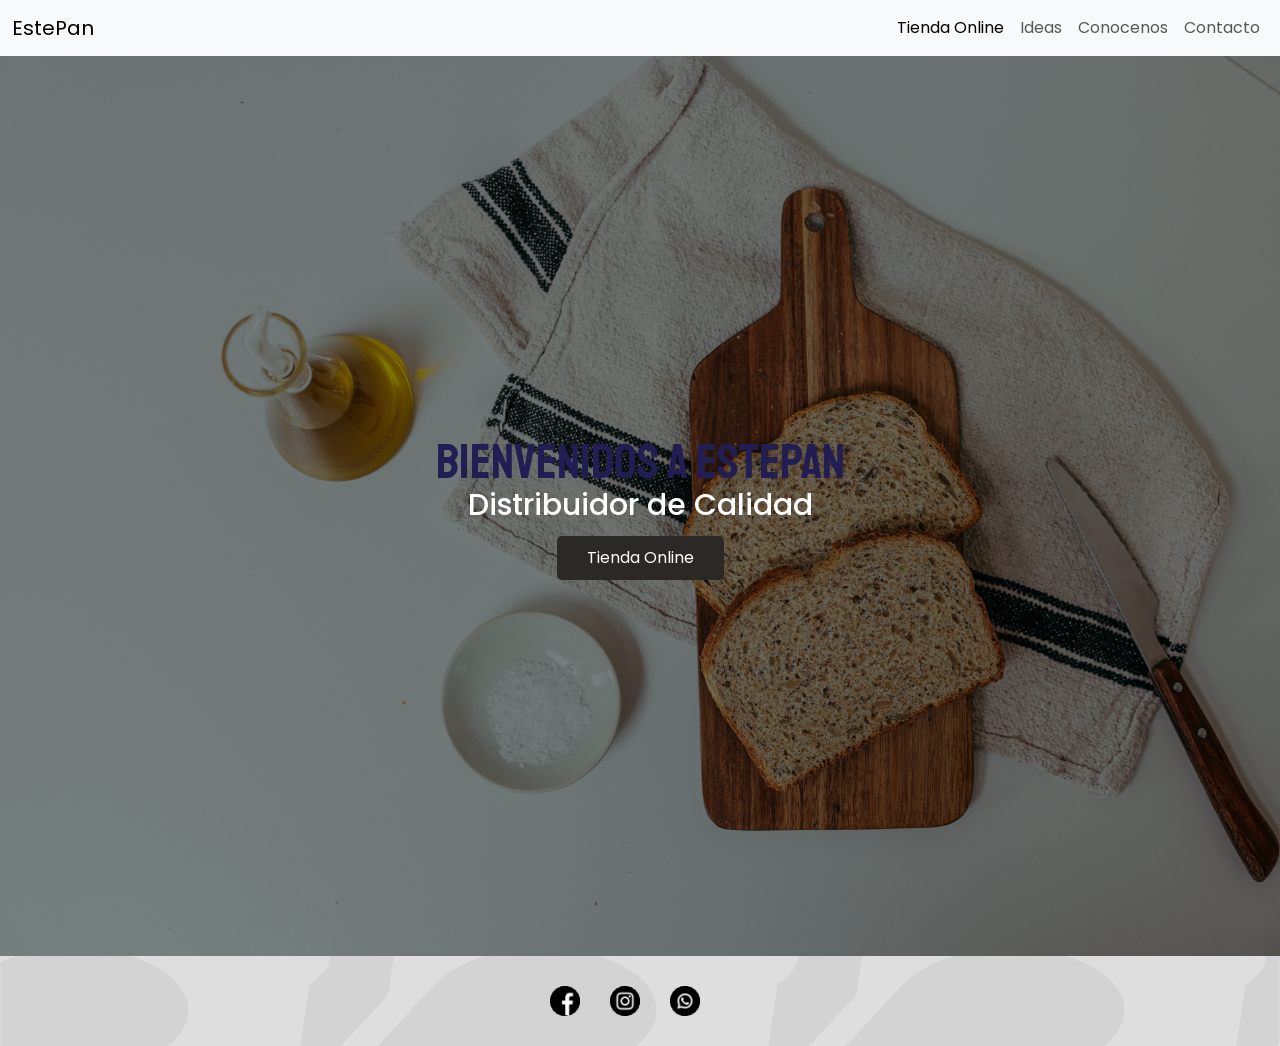
<file: index.html>
<!DOCTYPE html>
<html lang="en">

<head>
    <meta charset="UTF-8">
    <meta http-equiv="X-UA-Compatible" content="IE=edge">
    <meta name="viewport" content="width=device-width, initial-scale=1.0">

    <meta name="description"
        content="EstePan es una empresa familiar dedicada a la distribución de panificados Bimbo, llevando a la puerta de tu casa el Pan del Osito">

    <meta name="keywords" content="bimbo, tienda online, reparto a tu casa, pan del osito, distribucion">

    <meta name="author" content="Maite Anali Cardoso">

    <title>Bienvenidos a EstePan</title>
    <link rel="shortcut icon" href="./img/PERFILREDES.jpg" type="image/x-icon">
    
    <!-- GOOGLE FONTS -->

    <link href="https://fonts.googleapis.com/css2?family=Poppins:wght@400;600&family=Staatliches&display=swap" rel="stylesheet">

    <!-- ESTILOS BOOTSTRAP -->
    <link href="https://cdn.jsdelivr.net/npm/bootstrap@5.0.2/dist/css/bootstrap.min.css" rel="stylesheet"
        integrity="sha384-EVSTQN3/azprG1Anm3QDgpJLIm9Nao0Yz1ztcQTwFspd3yD65VohhpuuCOmLASjC" crossorigin="anonymous">

    <!-- CSS PERSONALIZADOS -->
    <link rel="stylesheet" href="./css/styles.css">
</head>

<body>
    <nav class="navbar navbar-expand-lg navbar-light bg-light">
        <div class="container-fluid">
            <a class="navbar-brand" href="./index.html">EstePan</a>
            <button class="navbar-toggler" type="button" data-bs-toggle="collapse" data-bs-target="#navbarNavAltMarkup"
                aria-controls="navbarNavAltMarkup" aria-expanded="false" aria-label="Toggle navigation">
                <span class="navbar-toggler-icon"></span>
            </button>
            <div class="collapse navbar-collapse" id="navbarNavAltMarkup">
                <div class="navbar-nav">
                    <a class="nav-link active" aria-current="page" href="./Pages/TiendaOnline.html">Tienda Online</a>
                    <a class="nav-link" href="./Pages/Ideas.html">Ideas</a>
                    <a class="nav-link" href="./Pages/Conocenos.html">Conocenos</a>
                    <a class="nav-link" href="./Pages/Contacto.html">Contacto</a>

                </div>
            </div>
        </div>
    </nav>

    <div class="hero-image">
        <div class="hero-text">
            <h1 class="Txtindex">Bienvenidos a EstePan</h1>
            <p>Distribuidor de Calidad</p>
            <a href="./Pages/TiendaOnline.html" class="hero-btn">Tienda Online</a>
        </div>
    </div>

    <script src="https://cdn.jsdelivr.net/npm/bootstrap@5.0.2/dist/js/bootstrap.bundle.min.js"
        integrity="sha384-MrcW6ZMFYlzcLA8Nl+NtUVF0sA7MsXsP1UyJoMp4YLEuNSfAP+JcXn/tWtIaxVXM" crossorigin="anonymous">
    </script>
    <footer>
        <div class="icon-box">
            <div class="box">
                <img src="./img/facebook.png" alt="Facebook">
            </div>
            <div class="box">
                <img src="./img/instagram.png" alt="Instagram">
            </div>
            <div class="box">
                <img src="./img/whatsapp.png" alt="Whatsapp">
            </div>
        </div>
    </footer>

</body>

</html>
</file>
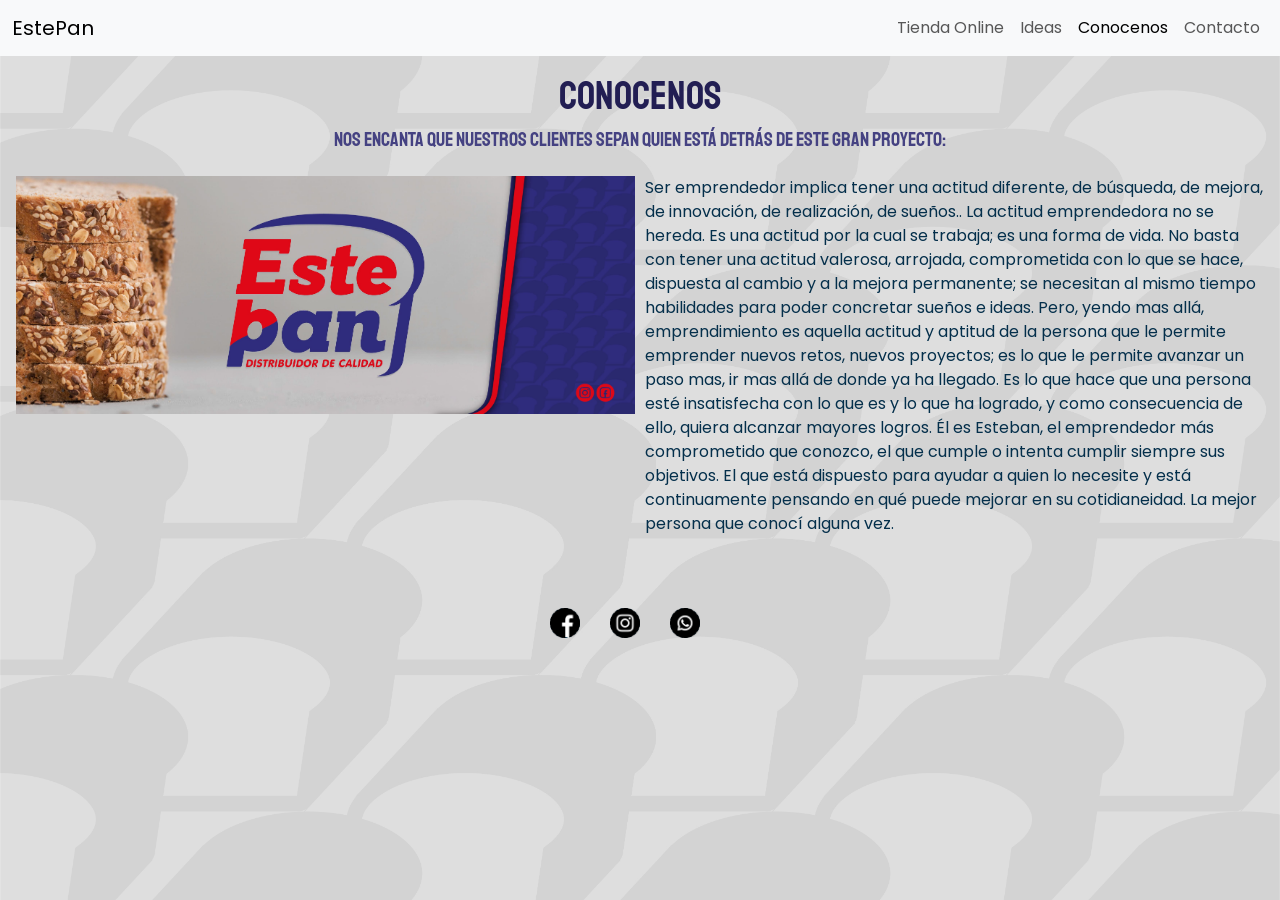
<file: Pages/Conocenos.html>
<!DOCTYPE html>
<html lang="en">

<head>
    <meta charset="UTF-8">
    <meta http-equiv="X-UA-Compatible" content="IE=edge">
    <meta name="viewport" content="width=device-width, initial-scale=1.0">
    <meta name="description"
        content="EstePan es una empresa familiar dedicada a la distribución de panificados Bimbo, llevando a la puerta de tu casa el Pan del Osito">
    <meta name="keywords" content="bimbo, tienda online, reparto a tu casa, pan del osito, distribucion">
    <meta name="author" content="Maite Anali Cardoso">
    <title>Conocenos</title>
    <link rel="shortcut icon" href="../img/PERFILREDES.jpg" type="image/x-icon">

       <!-- GOOGLE FONTS -->

    <link href="https://fonts.googleapis.com/css2?family=Poppins:wght@400;600&family=Staatliches&display=swap" rel="stylesheet">

    <!-- ESTILOS BOOTSTRAP -->
     <link href="https://cdn.jsdelivr.net/npm/bootstrap@5.0.2/dist/css/bootstrap.min.css" rel="stylesheet"
         integrity="sha384-EVSTQN3/azprG1Anm3QDgpJLIm9Nao0Yz1ztcQTwFspd3yD65VohhpuuCOmLASjC" crossorigin="anonymous">
 
     <!-- CSS PERSONALIZADOS -->
     <link rel="stylesheet" href="../css/styles.css">

</head>

<body>
    <nav class="navbar navbar-expand-lg navbar-light bg-light">
        <div class="container-fluid">
            <a class="navbar-brand" href="../index.html">EstePan</a>
            <button class="navbar-toggler" type="button" data-bs-toggle="collapse" data-bs-target="#navbarNavAltMarkup"
                aria-controls="navbarNavAltMarkup" aria-expanded="false" aria-label="Toggle navigation">
                <span class="navbar-toggler-icon"></span>
            </button>
            <div class="collapse navbar-collapse" id="navbarNavAltMarkup">
                <div class="navbar-nav">
                    <a class="nav-link" href="./TiendaOnline.html">Tienda Online</a>
                    <a class="nav-link"href="./Ideas.html">Ideas</a>
                    <a class="nav-link active" aria-current="page" href="./Conocenos.html">Conocenos</a>
                    <a class="nav-link" href="./Contacto.html">Contacto</a>

                </div>
            </div>
        </div>
    </nav>
    <section class="py-3">
        <h1>Conocenos</h1>
    <h3 class="subtitulo-conocenos">
        Nos encanta que nuestros clientes sepan quien está detrás de este gran proyecto:
    </h3>

    <div class="grid" id="grid">
        <div class="box1">
            <img src="../img/PORTADA.jpg" alt="" class="img-fluid">
        </div>
        <div class="col-txt">Ser emprendedor implica tener una actitud diferente, de búsqueda, de mejora, de innovación, de realización, de sueños.. La actitud emprendedora no se hereda. Es una actitud por la cual se trabaja; es una forma de vida. No basta con tener una actitud valerosa, arrojada, comprometida con lo que se hace, dispuesta al cambio y a la mejora permanente; se necesitan al mismo tiempo habilidades para poder concretar sueños e ideas. Pero, yendo mas allá,  emprendimiento es aquella actitud y aptitud de la persona que le permite emprender nuevos retos, nuevos proyectos; es lo que le permite avanzar un paso mas, ir mas allá de donde ya ha llegado. Es lo que hace que una persona esté insatisfecha con lo que es y lo que ha logrado, y como consecuencia de ello, quiera alcanzar mayores logros. 
        Él es Esteban, el emprendedor más comprometido que conozco, el que cumple o intenta cumplir siempre sus objetivos. El que está dispuesto para ayudar a quien lo necesite y está continuamente pensando en qué puede mejorar en su cotidianeidad. 
        La mejor persona que conocí alguna vez.
        </div>

    </section>

        <footer>
            <div class="icon-box">
                <div class="box">
                    <img src="../img/facebook.png" alt="Facebook">
                </div>
                <div class="box">
                    <img src="../img/instagram.png" alt="Instagram">
                </div>
                <div class="box">
                    <img src="../img/whatsapp.png" alt="Whatsapp">
                </div>
            </div>
        </footer>
        <script src="https://cdn.jsdelivr.net/npm/bootstrap@5.0.2/dist/js/bootstrap.bundle.min.js"
            integrity="sha384-MrcW6ZMFYlzcLA8Nl+NtUVF0sA7MsXsP1UyJoMp4YLEuNSfAP+JcXn/tWtIaxVXM" crossorigin="anonymous">
        </script>
</body>

</html>
</file>
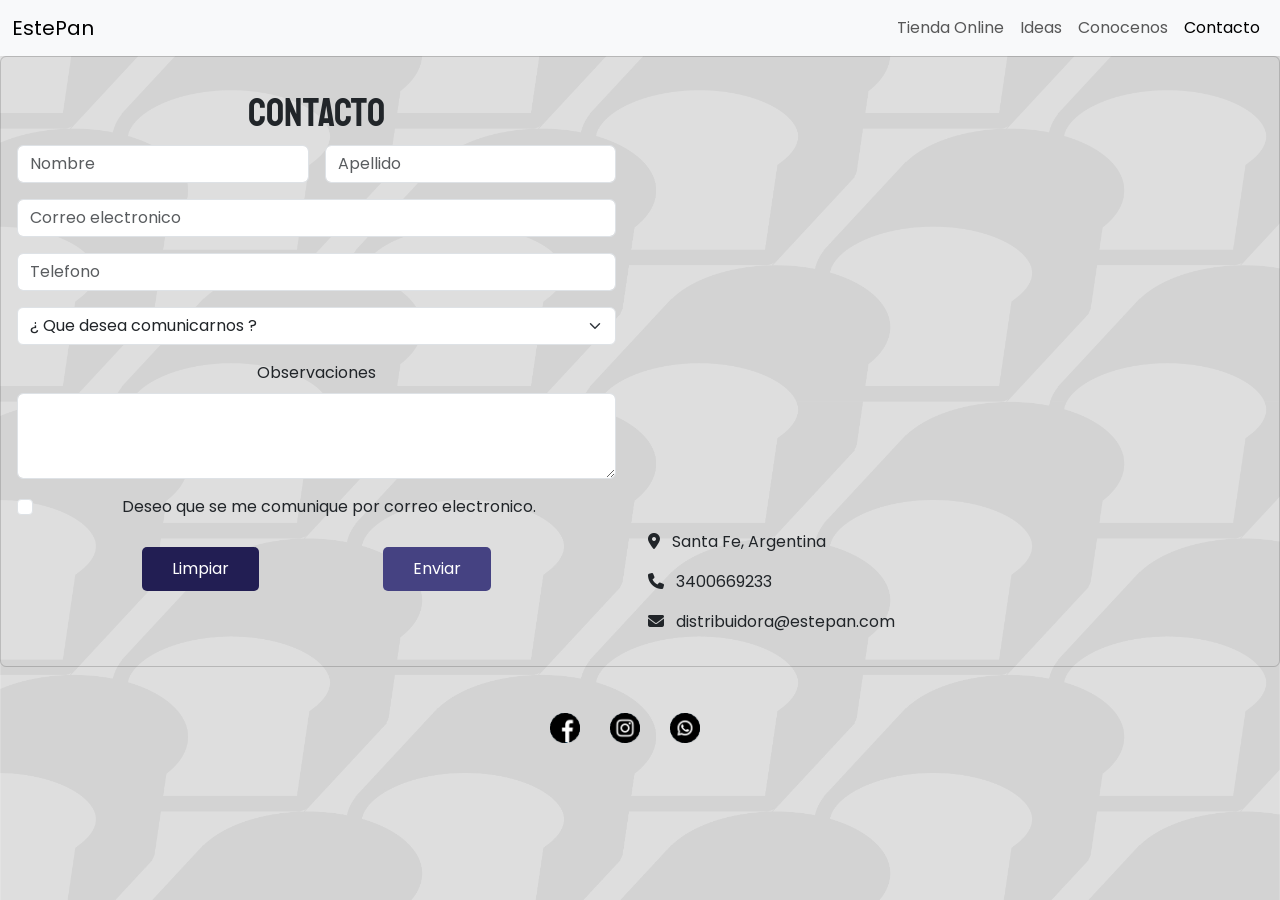
<file: Pages/Contacto.html>
<!DOCTYPE html>
<html lang="en">

<head>
    <meta charset="UTF-8">
    <meta http-equiv="X-UA-Compatible" content="IE=edge">
    <meta name="viewport" content="width=device-width, initial-scale=1.0">
    <meta name="description"
    content="EstePan es una empresa familiar dedicada a la distribución de panificados Bimbo, llevando a la puerta de tu casa el Pan del Osito">
<meta name="keywords" content="bimbo, tienda online, reparto a tu casa, pan del osito, distribucion">
<meta name="author" content="Maite Anali Cardoso">
    <title>Contacto</title>
    <link rel="shortcut icon" href="../img/PERFILREDES.jpg" type="image/x-icon">

    <!-- FONTAWESOME -->

    <link rel="stylesheet" href="https://cdnjs.cloudflare.com/ajax/libs/font-awesome/6.1.1/css/all.min.css" integrity="sha512-KfkfwYDsLkIlwQp6LFnl8zNdLGxu9YAA1QvwINks4PhcElQSvqcyVLLD9aMhXd13uQjoXtEKNosOWaZqXgel0g==" crossorigin="anonymous" referrerpolicy="no-referrer" />

    <!-- GOOGLE FONTS -->

    <link href="https://fonts.googleapis.com/css2?family=Poppins:wght@400;600&family=Staatliches&display=swap" rel="stylesheet">

   <!-- ESTILOS BOOTSTRAP -->
    <link href="https://cdn.jsdelivr.net/npm/bootstrap@5.0.2/dist/css/bootstrap.min.css" rel="stylesheet"
        integrity="sha384-EVSTQN3/azprG1Anm3QDgpJLIm9Nao0Yz1ztcQTwFspd3yD65VohhpuuCOmLASjC" crossorigin="anonymous">

    <!-- CSS PERSONALIZADOS -->
    <link rel="stylesheet" href="../css/styles.css">
    
</head>

<body>
    <nav class="navbar navbar-expand-lg navbar-light bg-light">
        <div class="container-fluid">
            <a class="navbar-brand" href="../index.html">EstePan</a>
            <button class="navbar-toggler" type="button" data-bs-toggle="collapse" data-bs-target="#navbarNavAltMarkup"
                aria-controls="navbarNavAltMarkup" aria-expanded="false" aria-label="Toggle navigation">
                <span class="navbar-toggler-icon"></span>
            </button>
            <div class="collapse navbar-collapse" id="navbarNavAltMarkup">
                <div class="navbar-nav">
                    <a class="nav-link"href="./TiendaOnline.html">Tienda Online</a>
                    <a class="nav-link" href="./Ideas.html">Ideas</a>
                    <a class="nav-link" href="./Conocenos.html">Conocenos</a>
                    <a class="nav-link active" aria-current="page" href="./Contacto.html">Contacto</a>

                </div>
            </div>
        </div>
    </nav>
    <div class="card mb-3 w-100 pd-dos-cero b-none bg-transparent py-3">
        <div class="row g-3">
            <div class="col-md-6">
                <div class="card-body">
                    <h1 class="card-title">Contacto</h1>

                    <form class="row g-3">
                        <div class="col-md-6">
                            <input type="text" class="form-control input-contacto" placeholder="Nombre"
                                aria-label="Nombre">
                        </div>
                        <div class="col-md-6">
                            <input type="text" class="form-control input-contacto" placeholder="Apellido"
                                aria-label="Apellido">
                        </div>
                        <div class="col-12">
                            <input type="email" class="form-control input-contacto"
                                placeholder="Correo electronico" aria-label="Correo electronico">
                        </div>
                        <div class="col-12">
                            <input type="tel" class="form-control input-contacto" placeholder="Telefono"
                                aria-label="Telefono">
                        </div>
                        <div class="col-12">
                            <select class="form-select input-contacto" aria-label="Default select example">
                                <option selected>¿ Que desea comunicarnos ?</option>
                                <option value="1">Sugerencia</option>
                                <option value="2">Reclamo</option>
                                <option value="3">Ayuda</option>
                                <option value="4">Otros</option>
                            </select>
                        </div>
                        <div class="col-12">
                            <label for="exampleFormControlTextarea1"
                                class="form-label parrafo">Observaciones</label>
                            <textarea class="form-control input-contacto" id="exampleFormControlTextarea1"
                                rows="3"></textarea>
                        </div>
                        <div class="col-12">
                            <div class="form-check">
                                <input class="form-check-input" type="checkbox" id="gridCheck">
                                <label class="form-check-label parrafo" for="gridCheck">
                                    Deseo que se me comunique por correo electronico.
                                </label>
                            </div>
                        </div>
                        <div class="col-12 d-flex justify-content-evenly">
                            <button type="submit" class="boton-limpiar">Limpiar</button>
                            <button type="submit" class="boton-enviar">Enviar</button>
                        </div>
                    </form>
                </div>
            </div>
            <div class="col-md-6">
                <iframe src="https://www.google.com/maps/embed?pb=!1m18!1m12!1m3!1d53391.368068951204!2d-60.36333345914501!3d-33.24133810585376!2m3!1f0!2f0!3f0!3m2!1i1024!2i768!4f13.1!3m3!1m2!1s0x95b76c4760812d55%3A0xbb412b3c67ec6e48!2sVilla%20Constituci%C3%B3n%2C%20Santa%20Fe!5e0!3m2!1ses!2sar!4v1655766440416!5m2!1ses!2sar" width="100%" height="450" style="border:0;" allowfullscreen="" loading="lazy" referrerpolicy="no-referrer-when-downgrade"></iframe>
                </iframe>
                <p><i class="fa-solid fa-location-dot me-2"></i> Santa Fe, Argentina</p>
                <p><i class="fa-solid fa-phone me-2"></i> 3400669233</p>
                <p><i class="fa-solid fa-envelope me-2"></i> distribuidora@estepan.com</p>
            </div>
        </div>
    </div>

    <footer>
        <div class="icon-box">
            <div class="box">
            <img src="../img/facebook.png" alt="Facebook">
            </div>
            <div class="box">
                <img src="../img/instagram.png" alt="Instagram">
            </div>
            <div class="box">
                <img src="../img/whatsapp.png" alt="Whatsapp">
            </div>
        </div>  
    </footer>
    <script src="https://cdn.jsdelivr.net/npm/bootstrap@5.0.2/dist/js/bootstrap.bundle.min.js"
        integrity="sha384-MrcW6ZMFYlzcLA8Nl+NtUVF0sA7MsXsP1UyJoMp4YLEuNSfAP+JcXn/tWtIaxVXM" crossorigin="anonymous">
    </script>
</body>

</html>
</file>
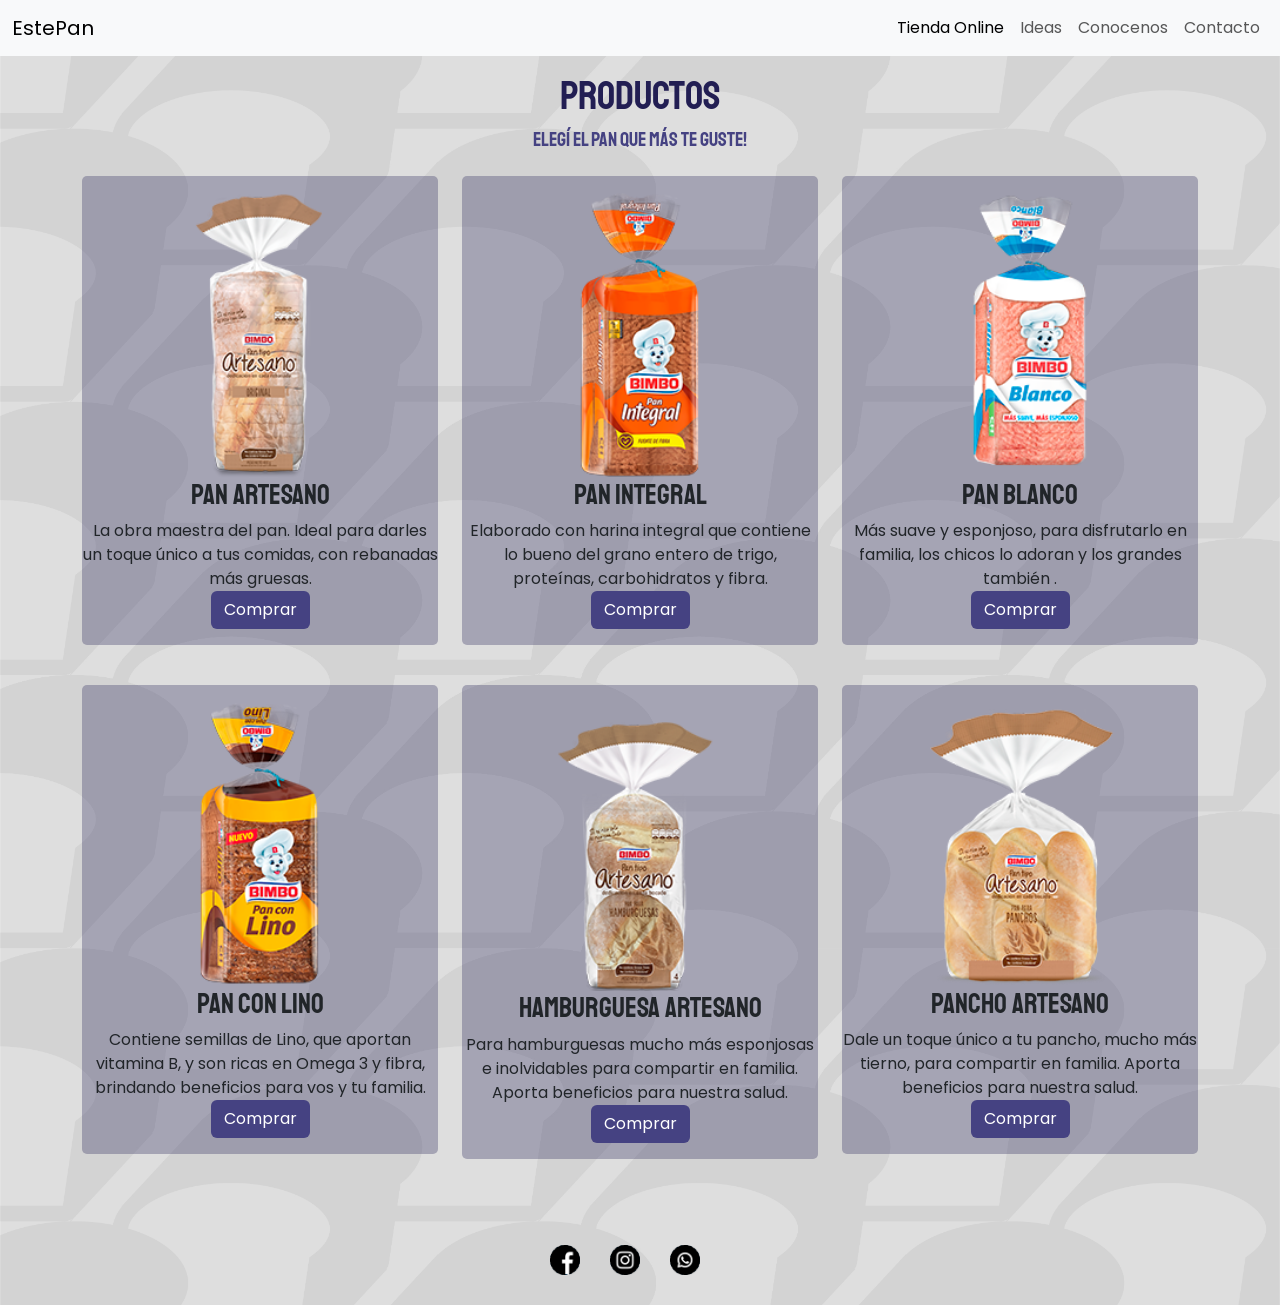
<file: Pages/TiendaOnline.html>
<!DOCTYPE html>
<html lang="en">

<head>
    <meta charset="UTF-8">
    <meta http-equiv="X-UA-Compatible" content="IE=edge">
    <meta name="viewport" content="width=device-width, initial-scale=1.0">
    <meta name="description"
    content="EstePan es una empresa familiar dedicada a la distribución de panificados Bimbo, llevando a la puerta de tu casa el Pan del Osito">
<meta name="keywords" content="bimbo, tienda online, reparto a tu casa, pan del osito, distribucion">
<meta name="author" content="Maite Anali Cardoso">
    <title>Tienda Online</title>
    <link rel="shortcut icon" href="../img/PERFILREDES.jpg" type="image/x-icon">
    <!-- GOOGLE FONTS -->

    <link href="https://fonts.googleapis.com/css2?family=Poppins:wght@400;600&family=Staatliches&display=swap" rel="stylesheet">

   <!-- ESTILOS BOOTSTRAP -->
    <link href="https://cdn.jsdelivr.net/npm/bootstrap@5.0.2/dist/css/bootstrap.min.css" rel="stylesheet"
        integrity="sha384-EVSTQN3/azprG1Anm3QDgpJLIm9Nao0Yz1ztcQTwFspd3yD65VohhpuuCOmLASjC" crossorigin="anonymous">

    <!-- CSS PERSONALIZADOS -->
    <link rel="stylesheet" href="../css/styles.css">
</head>

<body>
    <nav class="navbar navbar-expand-lg navbar-light bg-light">
        <div class="container-fluid">
            <a class="navbar-brand" href="../index.html">EstePan</a>
            <button class="navbar-toggler" type="button" data-bs-toggle="collapse" data-bs-target="#navbarNavAltMarkup"
                aria-controls="navbarNavAltMarkup" aria-expanded="false" aria-label="Toggle navigation">
                <span class="navbar-toggler-icon"></span>
            </button>
            <div class="collapse navbar-collapse" id="navbarNavAltMarkup">
                <div class="navbar-nav">
                    <a class="nav-link active" aria-current="page" href="./TiendaOnline.html">Tienda Online</a>
                    <a class="nav-link" href="./Ideas.html">Ideas</a>
                    <a class="nav-link" href="./Conocenos.html">Conocenos</a>
                    <a class="nav-link" href="./Contacto.html">Contacto</a>

                </div>
            </div>
        </div>
    </nav>

    

    <section class="py-3">

        <h1>Productos</h1>
        <h3 class="subtitulo-tienda">Elegí el pan que más te guste!</h3>
 

        <div class="container">

            <div class="row my-4">
                <div class="col-md-4">
                    <div class="artesano producto mb-3">
                        <img src="../img/artesano.png" class="card-img-top" alt="Pan Artesano">
                        <div class="card-body">
                            <h3 class="tituloProduct">Pan Artesano </h3>
                            <p class="card-text">La obra maestra del pan. Ideal para darles un toque único a tus comidas, con rebanadas más gruesas.</p>
                        </div>
                        <div class="card-btn">
                            <button class="btn botonProd">Comprar</button>
                        </div>
                    </div>
                </div>
                <div class="col-md-4">
                    <div class="Integral producto mb-3">
                        <img src="../img/int.png" class="card-img-top" alt="Pan Integral">
                        <div class="card-body">
                            <h3 class="tituloProduct">Pan Integral </h3>
                            <p class="card-text">Elaborado con harina integral que contiene lo bueno del grano entero de trigo, proteínas, carbohidratos y fibra.</p>
                        </div>
                        <div class="card-btn">
                            <button class="btn botonProd"> Comprar </button>
                        </div>
                    </div>
                </div>
                <div class="col-md-4">  
                    <div class="Blanco producto">
                        <img src="..//img/blanco.png" class="card-img-top" alt="Pan Blanco">
                        <div class="card-body">
                            <h3 class="tituloProduct">Pan Blanco </h3>
                            <p class="card-text">Más suave y esponjoso, para disfrutarlo en familia, los chicos lo adoran y los grandes también .</p>
                        </div>
                        <div class="card-btn">
                            <button class="btn botonProd"> Comprar </button>
                        </div>
                    </div>
                </div>
            </div>

            <div class="row my-4">

                <div class="col-md-4">
                    <div class="Lino producto mb-3">
                        <img src="../img/lino.png" class="card-img-top" alt="Pan Lino">
                        <div class="card-body">
                            <h3 class="tituloProduct">Pan con Lino </h3>
                            <p class="card-text">Contiene semillas de Lino, que aportan vitamina B, y son ricas en Omega 3 y fibra, brindando beneficios para vos y tu familia.</p>
                        </div>
                        <div class="card-btn">
                            <button class="btn botonProd"> Comprar </button>
                        </div>
                    </div>
                </div>

                <div class="col-md-4">
                    <div class="Hartesano producto mb-3">
                        <img src="../img/hamburart.png" class="card-img-top" alt="Hamburguesa Artesano">
                        <div class="card-body">
                            <h3 class="tituloProduct"> Hamburguesa Artesano </h3>
                            <p class="card-text">Para hamburguesas mucho más esponjosas e inolvidables para compartir en familia. Aporta beneficios para nuestra salud.</p>
                        </div>
                        <div class="card-btn">
                            <button class="btn botonProd"> Comprar </button>
                        </div>
                    </div>
                </div>

                <div class="col-md-4">
                    <div class="partesano producto">
                        <img src="../img/panchoart.png" class="card-img-top" alt="Pancho Atesano">
                        <div class="card-body">
                            <h3 class="tituloProduct">Pancho Artesano </h3>
                            <p class="card-text">Dale un toque único a tu pancho, mucho más tierno, para compartir en familia. Aporta beneficios para nuestra salud.</p>
                        </div>
                        <div class="card-btn">
                            <button class="btn botonProd"> Comprar</button>
                        </div>
                    </div>
                </div>

            </div>

        </div>
    </section>

    <footer>
        <div class="icon-box">
            <div class="box">
            <img src="../img/facebook.png" alt="Facebook">
            </div>
            <div class="box">
                <img src="../img/instagram.png" alt="Instagram">
            </div>
            <div class="box">
                <img src="../img/whatsapp.png" alt="Whatsapp">
            </div>
        </div>  
    </footer>
    <script src="https://cdn.jsdelivr.net/npm/bootstrap@5.0.2/dist/js/bootstrap.bundle.min.js"
        integrity="sha384-MrcW6ZMFYlzcLA8Nl+NtUVF0sA7MsXsP1UyJoMp4YLEuNSfAP+JcXn/tWtIaxVXM" crossorigin="anonymous">
    </script>
</body>

</html>
</file>
<file: css/styles.css>
@charset "UTF-8";
h1 {
  color: #221e53;
  text-align: center; }
  h1 .txtindex {
    color: #fff; }

h1, h2, h3, h4, h5, h6 {
  font-family: 'Staatliches', cursive; }

body {
  background-image: url(../img/fondogris.jpg);
  margin: 0;
  padding: 0;
  height: 100vh;
  background-size: cover;
  font-family: 'Poppins', sans-serif; }

/* ESTILOS MENU DE NAVEGACIÓN */
.navbar-collapse {
  justify-content: flex-end; }

.grid {
  display: grid;
  grid-template-columns: 1fr 2fr;
  column-gap: 30px; }

.form-control1 {
  width: 75%;
  height: 30px;
  padding: 12px 20px;
  box-sizing: border-box;
  border: 2px solid #ccc;
  border-radius: 4px;
  background-color: #f8f8f8;
  resize: none; }

.form-control2 {
  width: 75%;
  height: 50px;
  padding: 12px 20px;
  margin: 30px 12px 12px;
  box-sizing: border-box;
  border: 2px solid #ccc;
  border-radius: 10px;
  background-color: #f8f8f8;
  resize: none; }

.tambien {
  text-align: left; }

.rounded {
  width: 500px;
  height: 400px; }

.carousel {
  height: 500px; }

.carousel img {
  max-height: 500px; }

.hero-image {
  background-image: linear-gradient(rgba(0, 0, 0, 0.5), rgba(0, 0, 0, 0.5)), url("../img/backgroundimg.jpg");
  background-position: center;
  background-repeat: no-repeat;
  background-size: cover;
  height: 100%;
  display: flex;
  justify-content: center;
  align-items: center; }

.hero-image .hero-text {
  color: #fff;
  text-align: center; }

.hero-image .hero-text h1 {
  font-size: 50px;
  font-weight: 500; }

.hero-image .hero-text p {
  font-size: 30px;
  font-weight: 500;
  line-height: 10px; }

.hero-image .hero-btn {
  padding: 10px 30px;
  border-radius: 5px;
  margin-top: 10px;
  text-decoration: none;
  color: #fff;
  background: #2c2825;
  display: inline-block; }

.hero-image .hero-btn:hover {
  background: #fff;
  color: #000; }

.boton-enviar {
  padding: 10px 30px;
  border-radius: 5px;
  margin-top: 10px;
  text-decoration: none;
  color: #fff;
  background: #454282;
  display: inline-block;
  border: 0; }

.boton-limpiar {
  padding: 10px 30px;
  border-radius: 5px;
  margin-top: 10px;
  text-decoration: none;
  color: #fff;
  background: #221e53;
  display: inline-block;
  border: 0; }

.icon-box {
  position: relative;
  display: flex;
  justify-content: center;
  align-items: center;
  height: 10vh; }

.icon-box .box {
  margin-right: 30px;
  width: 30px;
  height: 30px;
  background: #ffffff;
  border-radius: 32px;
  display: flex;
  justify-content: center;
  align-items: center;
  transition: transform 1s;
  cursor: pointer;
  border: 1px dashed #042f4b; }

.icon-box .box img {
  width: 30px; }

.icon-box .box:hover {
  transform: rotate(360deg); }

.icon-box img:hover {
  transition: transform 1s, filter 2s ease-in-out;
  transform: scale(1.4); }

.grid {
  display: grid;
  grid-template-columns: 1fr 1fr;
  grid-template-rows: auto auto;
  gap: 10px;
  padding: 1em;
  /*max-width: 70rem;*/ }

.subtitulo-conocenos, .subtitulo-tienda, .subtitulos-ideas {
  text-align: center;
  font-size: 20px;
  color: #454282; }

.grid .box1 {
  /* background-image: url(../img/conocenos.jpeg);
    width: 100%; */ }

.grid .col-txt {
  color: #042f4b; }

/* TIENDA */
.card-body {
  text-align: center; }

.card-btn {
  text-align: center; }

.botonProd {
  background-color: #454282;
  color: #fff; }

.producto {
  padding: 1rem 0;
  border-radius: 5px;
  background-color: #221e534d; }

.carousel-caption {
  padding: 1rem 0;
  border-radius: 5px;
  background-color: #221e534d;
  color: #fff !important; }

@media screen and (max-width: 600px) {
  .grid {
    grid-template-columns: 1fr; }
  .carousel {
    height: auto; } }
</file>
